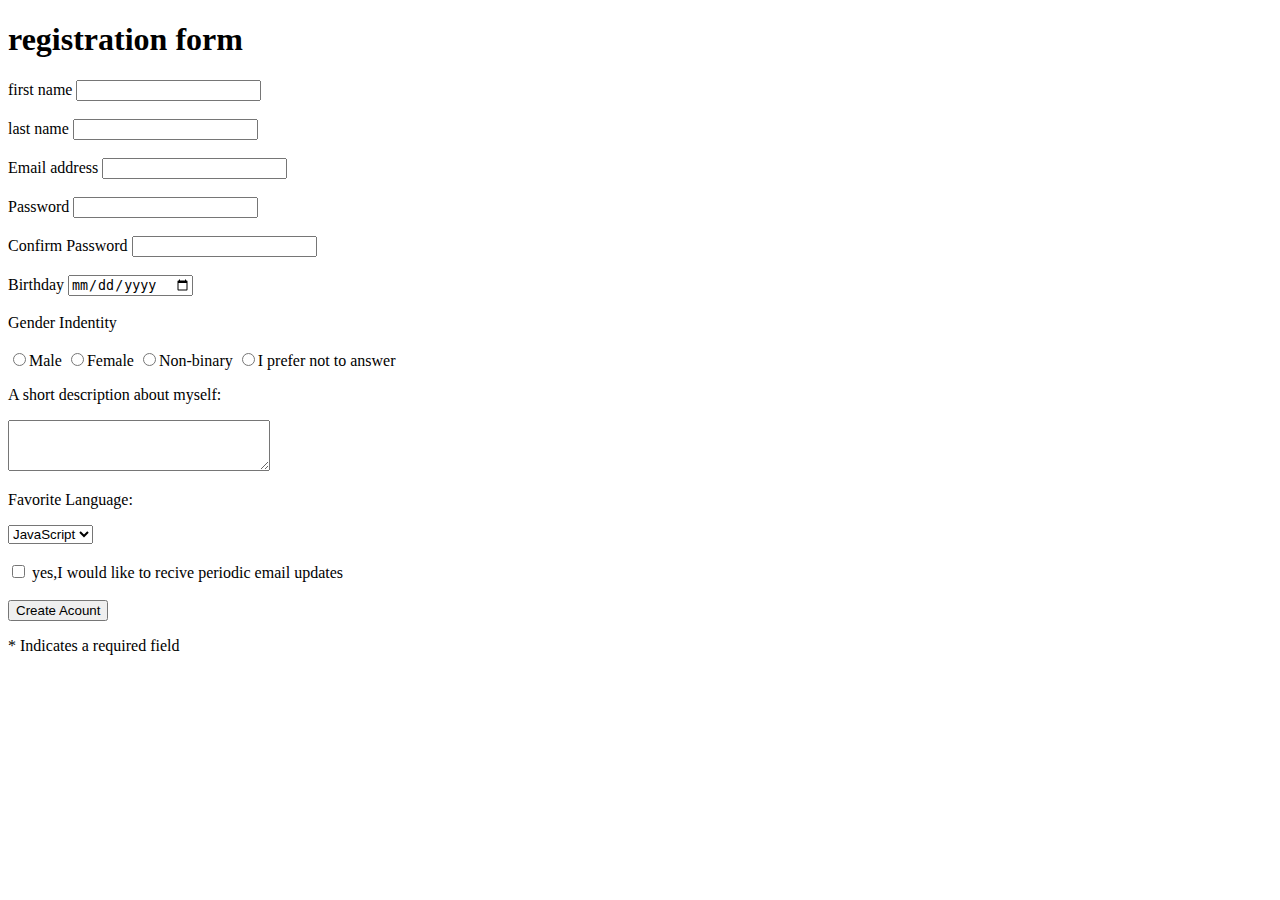
<file: Week1/Day 1/Core/registration/index.html>
<!DOCTYPE html>
<html lang="en">
<head>
    <meta charset="UTF-8">
    <meta name="viewport" content="width=device-width, initial-scale=1.0">
    <title>Document</title>
</head>
<h1>registration form</h1> <html lang="en">
      <head> 
         <meta charset="UTF-8">   
        <meta name="viewport" content="width=device-width, initial-scale=1.0">  
         <title>Document</title> </head> 
          <body>  
             <div>first name  <input type="text"></div>   
             <br>  
              <div>last name  <input type="text"></div> 
                <br>  
                 <div>Email address  <input type="email" name="" id=""></div> 
                   <br>
                      <div> Password  <input type="password" name="" id=""></div>
                         <br>
                            <div> Confirm Password  <input type="confirm password" name="" id=""></div> 
                           <br>  
                            <div> Birthday <input type="date" name="" id=""></div>  
                             <br>  
                              <div> Gender Indentity  </div>
                              <br>
                              <input type="radio" name="Gender">Male
                              <input type="radio" name="Gender">Female
                              <input type="radio" name="Gender">Non-binary
                              <input type="radio" name="Gender">I prefer not to answer
                              <br>
                              <div> <p>A short description about myself:</p></div>
                              <textarea name="" id="" cols="30" rows="3"></textarea>
                              
                              <br>
                              <div>
                                <form action="">
                                    <label for=""><p>Favorite Language:</p></label>
                                    <select name="" id="">
                                    <option value="">JavaScript</option>
                                    <option value="">HTML</option>
                                    <option value="">CSS</option>
                                </select>
                            

                                </form>
                              </div>
                              <br>
                              <div>
                              <input type="checkbox" name="" id="">
                              yes,I would like to recive periodic email updates
                            </div>

                              <br>

                              <input type="submit" name="createaccount" value="Create Acount">
                              <div>
                                <p>* Indicates a required field</p>
                              </div>
                            
                        
                            </body>

    

</html>
</file>
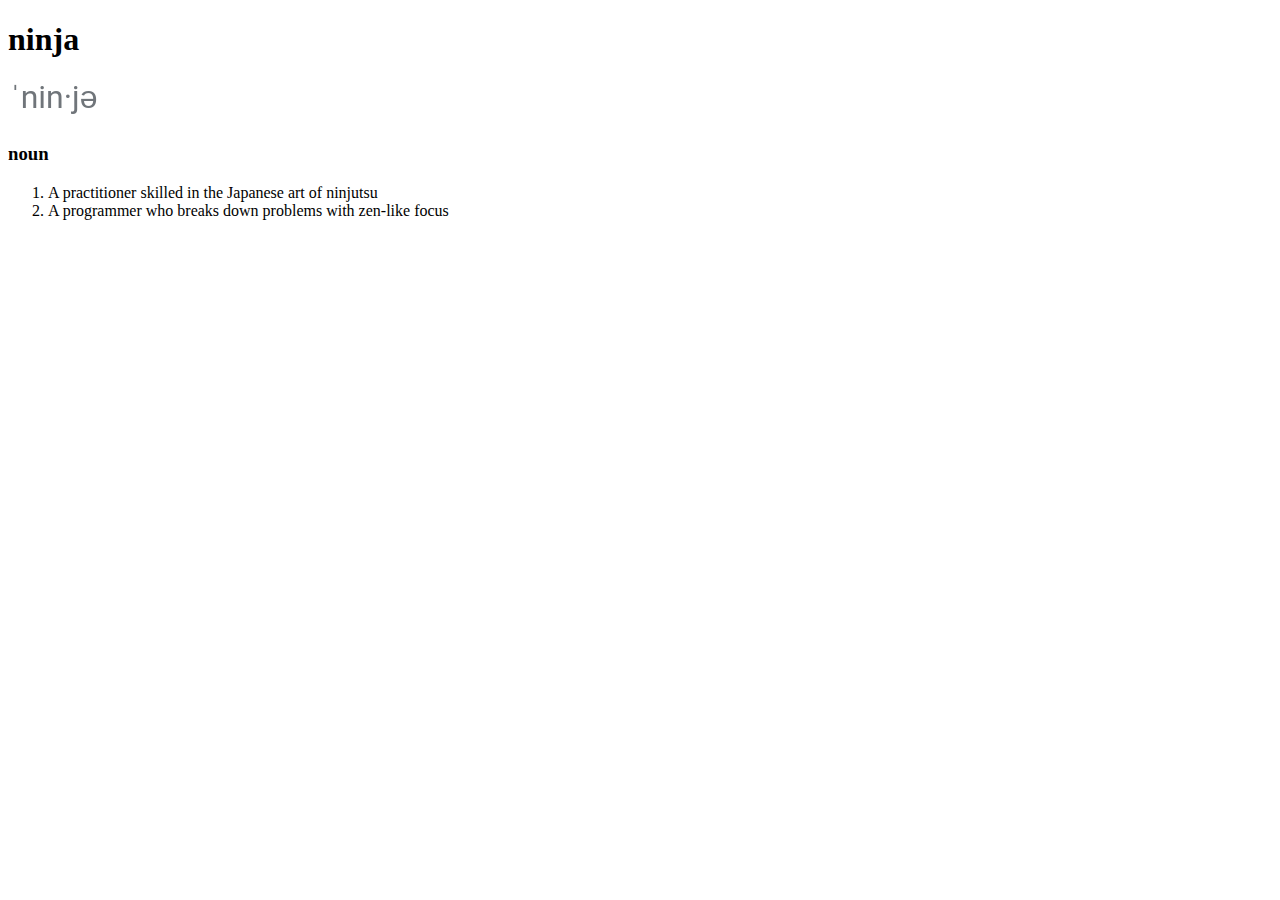
<file: Week1/Day 1/Practice/dictionary_entry/index.html>
<!DOCTYPE html>
<html lang="en">
<head>
    <meta charset="UTF-8">
    <meta name="viewport" content="width=device-width, initial-scale=1.0">
    <title>Dictionary_entry</title
>
</head>
<body>
    <h1>ninja</h1>
    <h2><img src="pronunciation.png" alt=""></h2>
    <h3>noun</h3>
    <ol>
        <li>   A practitioner skilled in the Japanese art of ninjutsu</li>
        <li>A programmer who breaks down problems with zen-like focus</li>
    </ol>
 
    
</body>
</htmL>
</file>
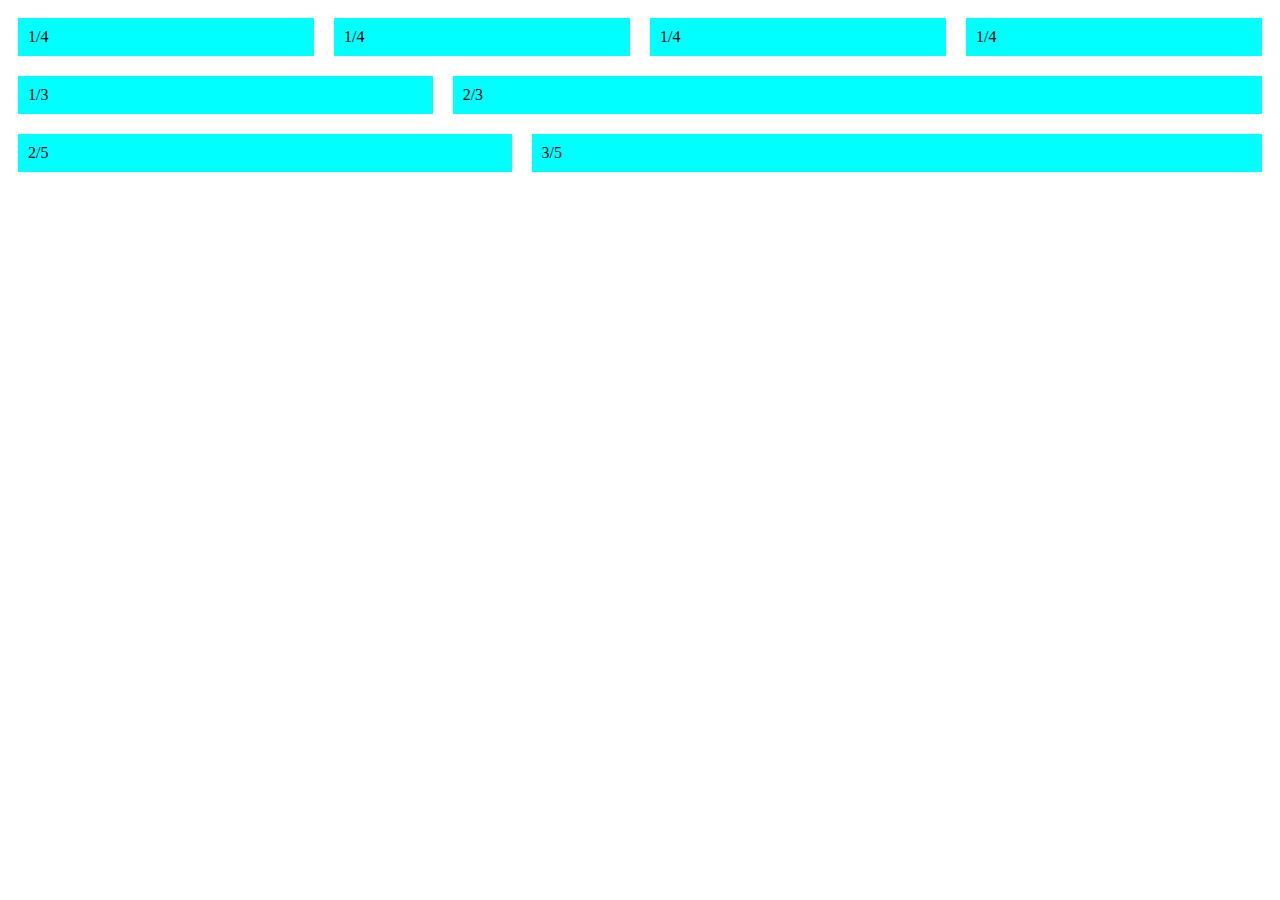
<file: Week1/Day 3/Core/flex-ible columns/index.html>
<!DOCTYPE html>
<html lang="en">
<head>
    <meta charset="UTF-8">
    <meta name="viewport" content="width=device-width, initial-scale=1.0">
    <title>Document</title>
    <link rel="stylesheet" href="style.css">
</head>
<body>
    <div class="row">
        <div class="col">1/4</div>
        <div class="col">1/4</div>
        <div class="col">1/4</div>
        <div class="col">1/4</div>
    </div>
    
    <div class="row">
        <div class="col">1/3</div> 
        <div class="col-2">2/3</div>
    </div>
    
    <div class="row">
        <div class="col-2">2/5</div>
        <div class="col-3">3/5</div>
    </div>
          
</body>
</html>
</file>
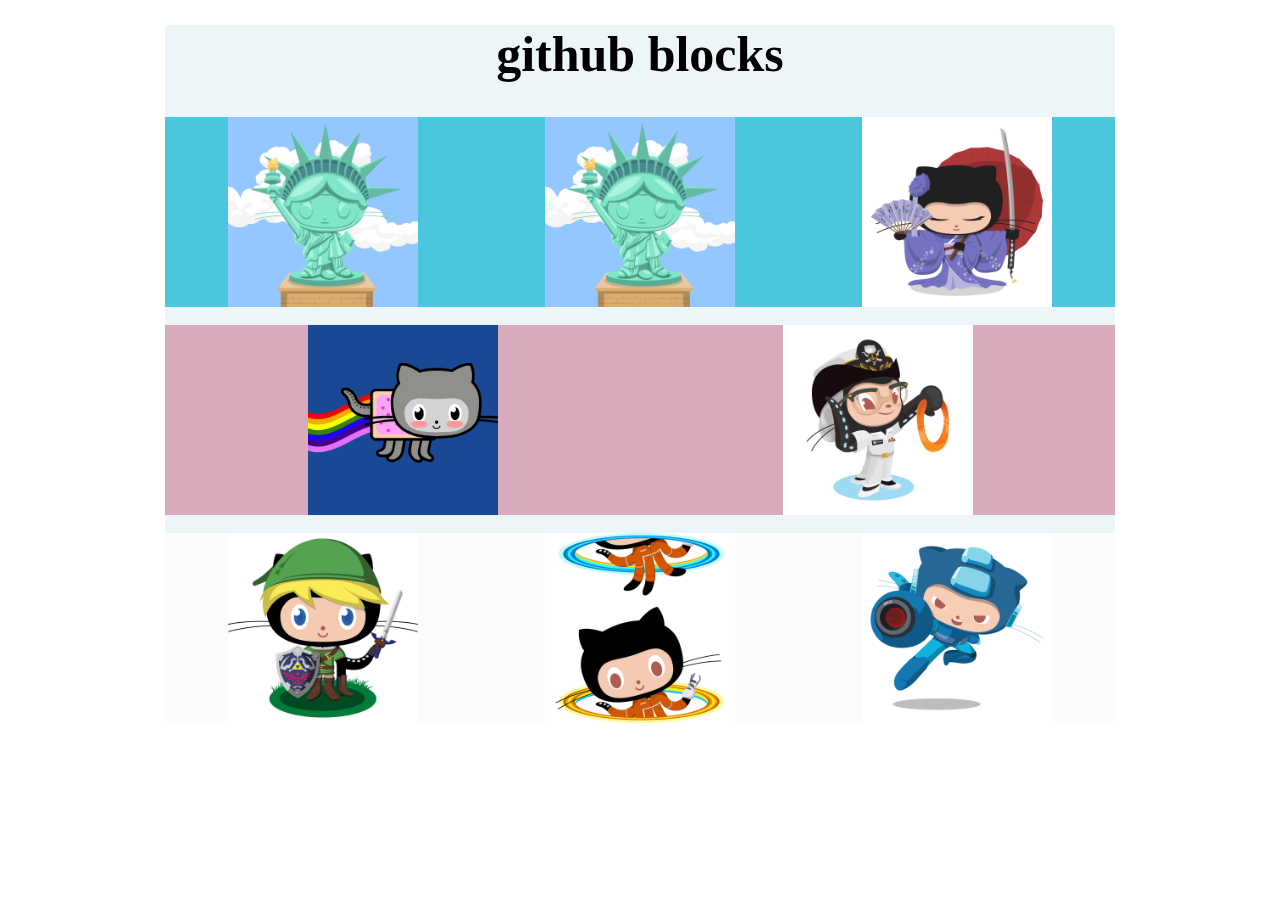
<file: Week1/Day 3/Core/Github Blocks/index.html>
<!DOCTYPE html>
<html lang="en">
<head>
    <meta charset="UTF-8">
    <meta name="viewport" content="width=device-width, initial-scale=1.0">
    <title>Document</title>
    <link rel="stylesheet" href="style.css">
</head>
<body>
    <div class="container"> 
        <h1>github blocks</h1>
        <div class="container"> 
            <div class ="first">


<img src="assets/octoliberty.png" alt="">
<img src="assets/octoliberty.png" alt="">
<img src="assets/kimonotocat.png" alt="">
</div>
<br>
<div class="second">
<img src="assets/nyantocat.gif" alt="">
<img src="assets/gracehoppertocat.jpg" alt="">

</div> 
<br>
<div class="third">
    <img src="assets/linktocat.jpg" alt="">
    <img src="assets/chellocat.jpg" alt="">
    <img src="assets/megacat-2.png" alt="">
</div>
    </div>
    </div>
</body>

</html>
</file>
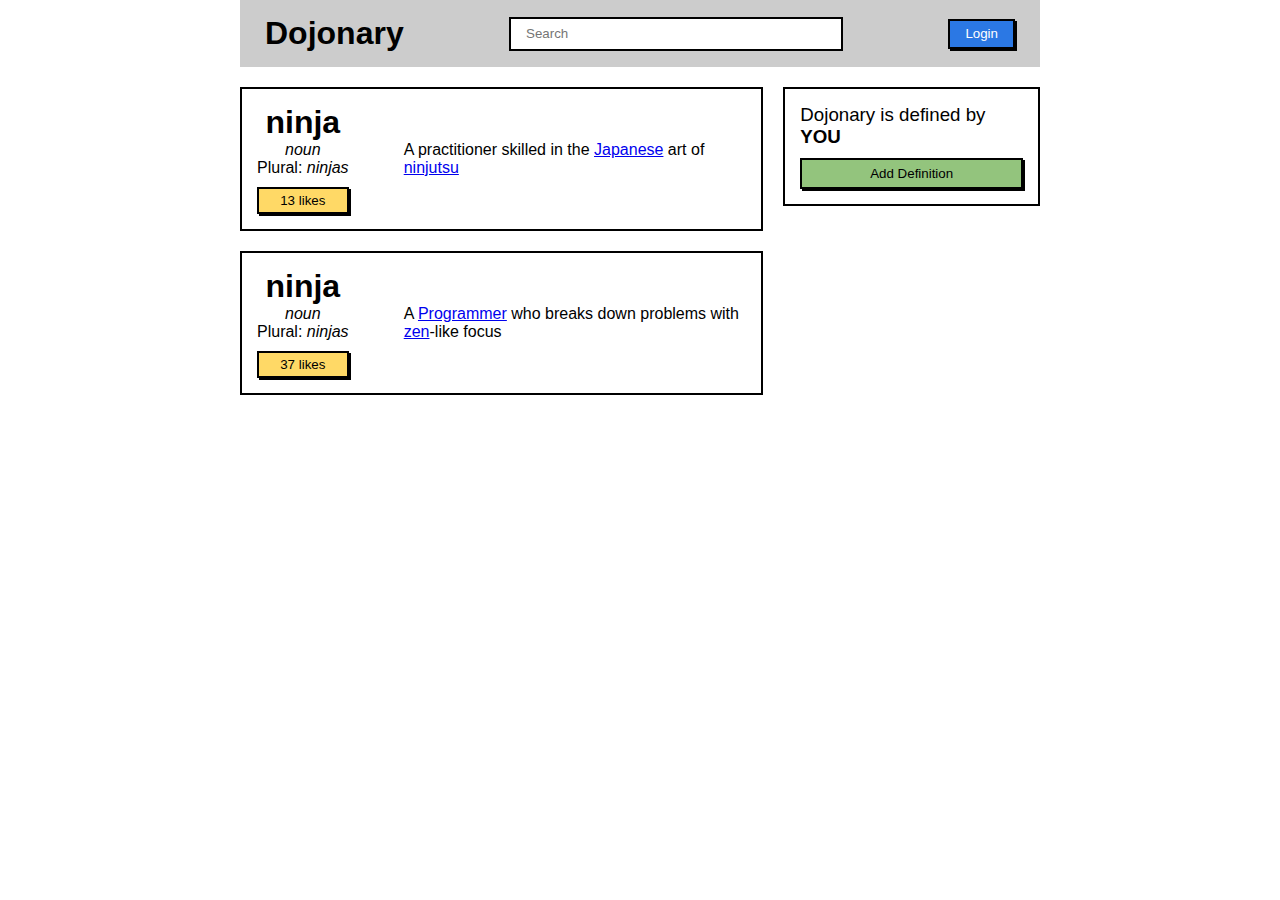
<file: Week1/Day 5/Core/Button Clicker/index.html>
<!DOCTYPE html>
<html lang="en">

<head>
    <meta charset="UTF-8">
    <meta http-equiv="X-UA-Compatible" content="IE=edge">
    <meta name="viewport" content="width=device-width, initial-scale=1.0">
    <link rel="stylesheet" href="style.css">
    <title>Button Clicker</title>
</head>

<body>
    <div class="navbar">
        <h1>Dojonary</h1>
        <input type="text" placeholder="Search">
        <button class="login" onclick="loginLogout(this)">Login</button>
    </div>
    <div class="content">
        <div class="ninjas">

            <div class="ninja">
                <div class="ninja-head">
                    <h1>ninja</h1>
                    <p>
                        <em>noun</em>
                    </p>
                    <p class="plural">Plural: <i>ninjas</i></p>
                    <button onclick="alert('Ninja was liked')">13 likes</button>
                </div>
                <p>
                    A practitioner skilled in the <a href="#">Japanese</a> art of <a href="#">ninjutsu</a>
                </p>
            </div>

            <div class="ninja">
                <div class="ninja-head">
                    <h1>ninja</h1>
                    <p>
                        <em>noun</em>
                    </p>
                    <p class="plural">Plural: <i>ninjas</i></p>
                    <button onclick="alert('Ninja was liked')">37 likes</button>
                </div>
                <p>
                    A <a href="#">Programmer</a> who breaks down problems with <a href="#">zen</a>-like focus
                </p>
            </div>

        </div>
        <div class="dojonary">
            <h3>Dojonary is defined by <strong>YOU</strong></h3>
            <button onclick="removeBtn(this)">Add Definition</button>
        </div>
    </div>
    <script src="scripts.js"></script>
</body>

</html>
</file>
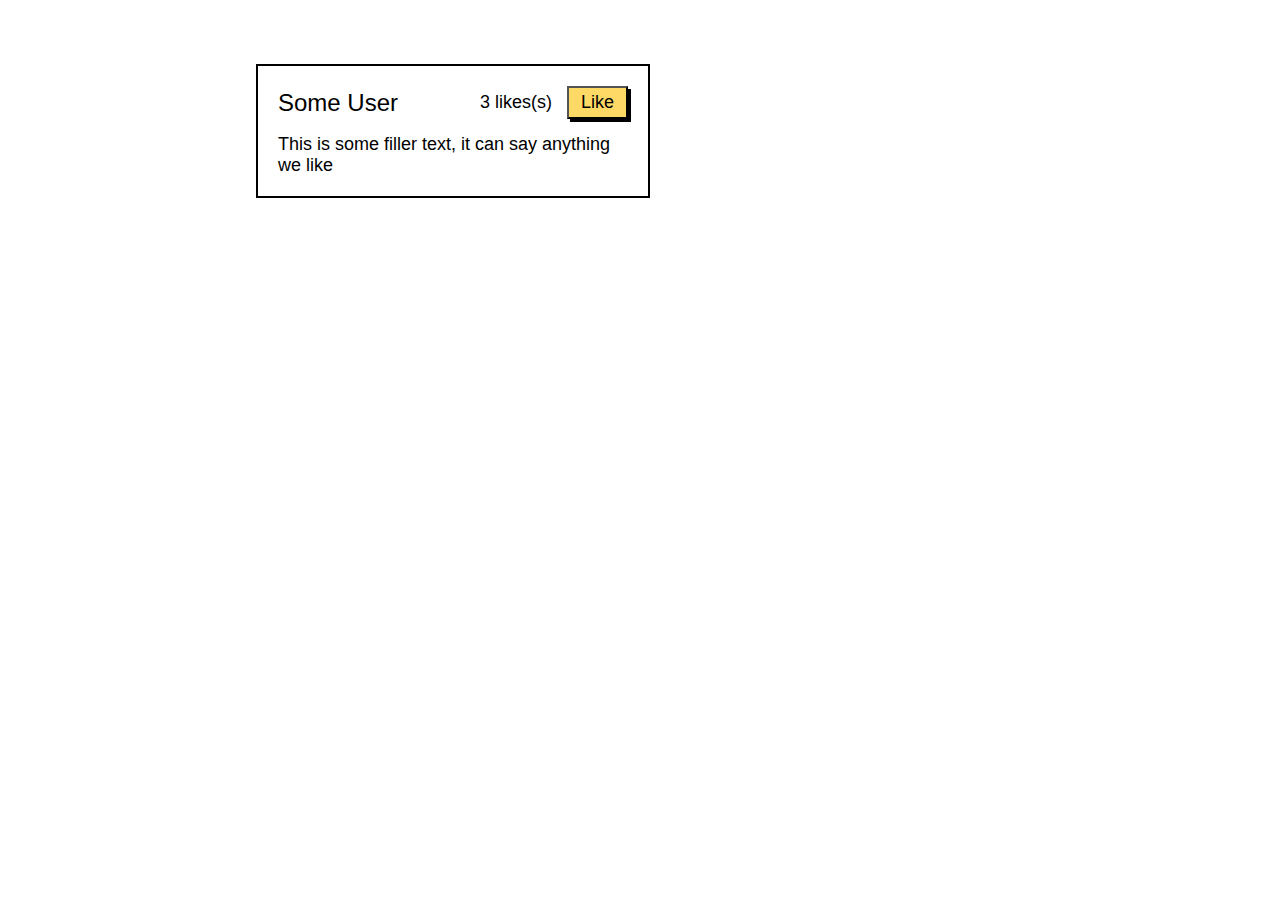
<file: Week1/Day 5/Core/likes/part 1/index.html>
<!DOCTYPE html>
<html lang="en">

<head>
    <meta charset="UTF-8">
    <meta http-equiv="X-UA-Compatible" content="IE=edge">
    <meta name="viewport" content="width=device-width, initial-scale=1.0">
    <link rel="stylesheet" href="style.css">
    <title>Likes</title>
</head>

<body>
    <div class="like-box">
        <p class="title">Some User</p>
        <p class="likes">3 likes(s)</p>
        <button onclick="increaseLikes()">Like</button>
        <p class="description">This is some filler text, it can say anything we like</p>
    </div>

    <script src="script.js"></script>
</body>

</html>
</file>
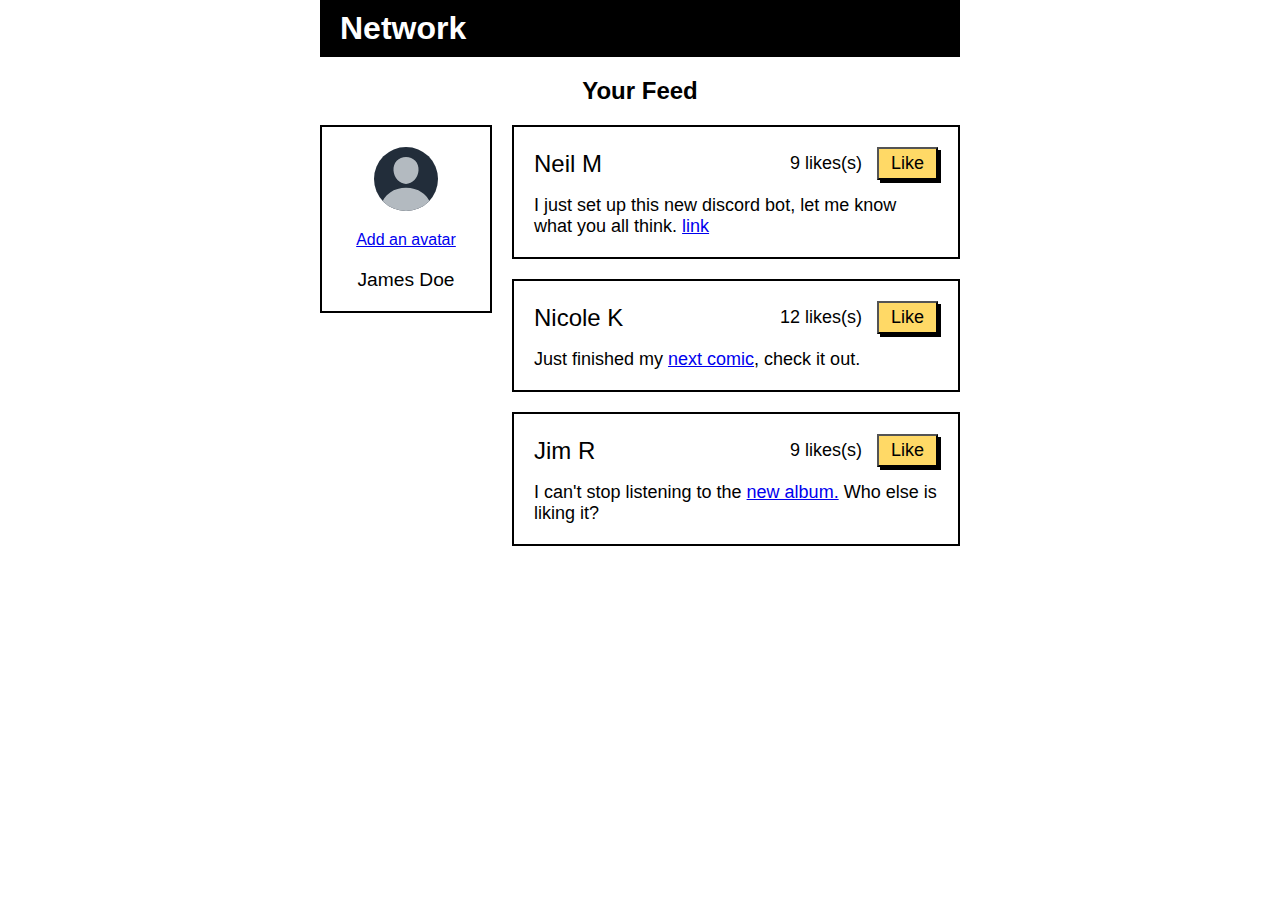
<file: Week1/Day 5/Core/likes/part 2/index.html>
<!DOCTYPE html>
<html lang="en">

<head>
    <meta charset="UTF-8">
    <meta http-equiv="X-UA-Compatible" content="IE=edge">
    <meta name="viewport" content="width=device-width, initial-scale=1.0">
    <link rel="stylesheet" href="style.css">
    <title>Likes part 2</title>
</head>

<body>
    <div class="container">
        <div class="topbar">
            <h1>Network</h1>
        </div>
        <h2>Your Feed</h2>
        <div class="badge">
            <img src="avatar.svg" alt="profile image">
            <a href="#">Add an avatar</a>
            <p>James Doe</p>
        </div>
        <div class="profiles">
            <div class="like-box">
                <p class="title">Neil M</p>
                <p class="neil-likes">9 likes(s)</p>
                <button onclick="increaseLikes(0)">Like</button>
                <p class="description">I just set up this new discord bot, let me know what you all think.
                    <a href="#">link</a>
                </p>
            </div>
            <div class="like-box">
                <p class="title">Nicole K</p>
                <p class="nicole-likes">12 likes(s)</p>
                <button onclick="increaseLikes(1)">Like</button>
                <p class="description">Just finished my
                    <a href="#">next comic</a>, check it out.
                </p>
            </div>
            <div class="like-box">
                <p class="title">Jim R</p>
                <p class="jim-likes">9 likes(s)</p>
                <button onclick="increaseLikes(2)">Like</button>
                <p class="description">I can't stop listening to the
                    <a href="#">new album.</a> Who else is liking it?
                </p>
            </div>
        </div>

    </div>


    <script src="script.js"></script>
</body>

</html>
</file>
<file: Week1/Day 3/Core/flex-ible columns/style.css>
.row{
    display:flex;
}
.col{
    display: flex;
    background-color: aqua;
    margin: 10px;
    padding: 10px;
    flex: 1;
}
.col-2{
    display: flex;
    background-color: aqua;
    margin: 10px;
    padding: 10px;
    flex: 2;
}
.col-3{
    display: flex;
    background-color: aqua;
    margin: 10px;
    padding: 10px;
    flex: 3;
}
</file>
<file: Week1/Day 3/Core/Github Blocks/style.css>
.container {
    background-color: #ecf5f7;
    width: 950px;
    margin: auto;
    padding: 0;
}

h1 {
    text-align: center;
    margin-top: 25px;
    font-size: 50px;
}
.first{
    background-color: rgb(76, 198, 221);
    margin: auto;
    justify-content: space-around;
    display: flex;
}

.second{
background-color: #d8aabc;
margin: auto;
justify-content: space-around;
display: flex;
}
.third{
    background-color: #FCFCFF;
    margin:auto ;
    display: flex;
    justify-content: space-around;

}
img{
    width: 20%;
}
</file>
<file: Week1/Day 5/Core/Button Clicker/style.css>
* {
    padding: 0;
    margin: 0;
}
body {
    max-width: 800px;
    margin: auto;
    font-family: "roboto", sans-serif;
}
.content {
    padding: 20px 0;
    display: flex;
}

/* Ninjas section */

.ninja {
    display: flex;
    align-items: center;
    width: 90%;
    justify-content: space-between;
    border: 2px solid black;
    padding: 15px;
    flex-wrap: wrap;
    margin-bottom: 20px;
}

.ninja div {
    text-align: center;
}
.plural {
    padding-bottom: 10px;
}
.ninja-head button {
    width: 100%;
    padding: 4px 0;
    background-color: #ffd966;
    border: 2px solid black;
    box-shadow: 2px 2px black;
}

.ninja > p {
    padding: 10px 0;
    width: 70%;
}

.dojonary {
    border: 2px solid black;
    height: fit-content;
    padding: 15px;
}

.dojonary h3 {
    padding: 0 0 10px 0;
    font-weight: 500;
}

.dojonary button {
    width: 100%;
    padding: 6px 0;
    background-color: #93c47d;
    border: 2px solid black;
    box-shadow: 2px 2px black;
}

/* Navbar */
.navbar {
    display: flex;
    justify-content: space-between;
    padding: 15px 25px;
    background-color: #cccccc;
    align-items: center;
}

.navbar input, .navbar button{
    padding: 0 15px;
    height: 30px;
}
.navbar input{
    width: 40%;
}

.login {
    border: 2px solid black;
    box-shadow: 2px 2px black;
    background-color: #2b78e4;
    color: white;
}
.navbar input {
    border: 2px solid black;
}
</file>
<file: Week1/Day 5/Core/likes/part 1/style.css>
* {
    margin: 0;
    padding: 0;
}
body {
    margin: 5% auto;
    width: 60%;
}
.like-box {
    min-width: 200px;
    max-width: 350px;
    border: 2px solid black;
    padding: 20px;
    display: flex;
    flex-wrap: wrap;
    justify-content: space-between;
    gap: 15px;
    font-family: 'Roboto', sans-serif;
    align-items: center;
    font-size: large;
}
.description {
    width: 100%;
}
.title {
    font-size: x-large;
    flex: 3;
}
button {
    background-color: #ffd966;
    padding: 4px 12px;
    font-size: large;
    box-shadow: 3px 3px black;
}
</file>
<file: Week1/Day 5/Core/likes/part 2/style.css>
* {
    margin: 0;
    padding: 0;
}

.container {
    display: flex;
    flex-wrap: wrap;
    gap: 20px;
    padding: 0 25%;
    font-family: "Roboto", sans-serif;
}
.topbar{
    background-color: black;
    width: 100%;
    padding: 10px 20px;
    color: white;
}
.badge {
    border: 2px solid black;
    padding: 20px;
    display: flex;
    flex-direction: column;
    align-items: center;
    /*  flex: 1; */
    min-width: 20%;
    max-width: 100%;
    height: fit-content;
    gap: 20px;
}
img {
    width: 64px;
    border-radius: 50%;
}
.badge p {
    font-size: larger;
}
.profiles {
    /* flex: 4; */
    width: 70%;
    display: flex;
    flex-direction: column;
    gap: 20px;
}
.like-box {
    border: 2px solid black;
    padding: 20px;
    display: flex;
    flex-wrap: wrap;
    justify-content: space-between;
    gap: 15px;
    align-items: center;
    font-size: large;
}
.description {
    width: 100%;
}
.title {
    font-size: x-large;
    flex: 3;
}
button {
    background-color: #ffd966;
    padding: 4px 12px;
    font-size: large;
    box-shadow: 3px 3px black;
}
h2 {
    width: 100%;
    text-align: center;
}
</file>
